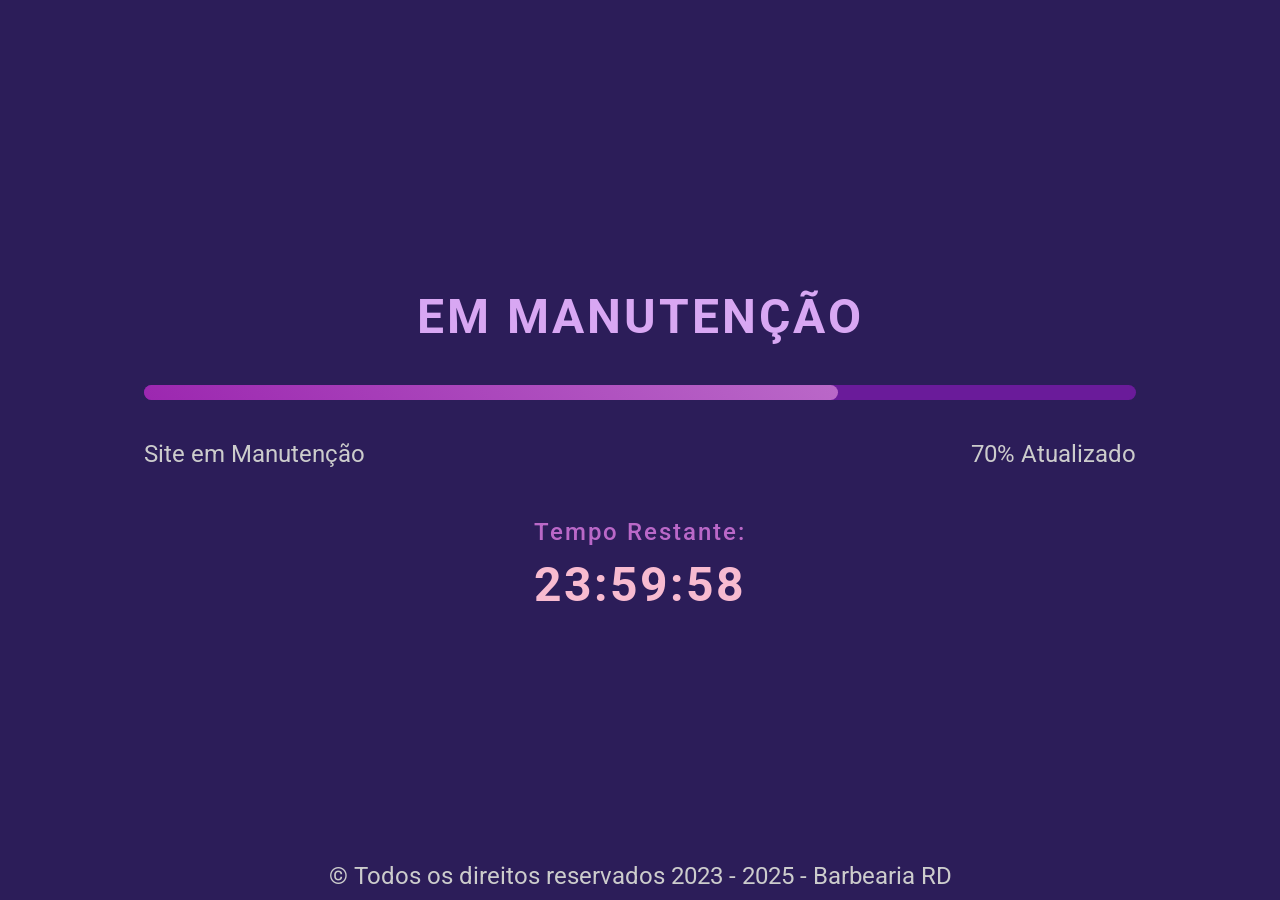
<file: index.html>
<!DOCTYPE html>
<html lang="pt-br">
<head>
    <meta charset="UTF-8">
    <meta name="viewport" content="width=device-width, initial-scale=1.0">
    <meta http-equiv="X-UA-Compatible" content="ie=edge">
    <title>Site em Manutenção</title>
    <link href="https://fonts.googleapis.com/css2?family=Roboto:wght@400;700&display=swap" rel="stylesheet">
    <link rel="stylesheet" href="index.css">
</head>
<body>

    <!-- Seção de Manutenção -->
    <div class="maintenance">
        <h1>Em Manutenção</h1>
        <div class="progress-bar">
            <div id="progress" class="progress"></div>
        </div>
        <!-- Informações sobre o progresso -->
        <div class="maintenance-info">
            <p class="site-status">Site em Manutenção</p>
            <p id="progress-status" class="progress-status">70% Atualizado</p>
        </div>

        <!-- Cronômetro de Manutenção -->
        <div class="countdown">
            <p class="countdown-title">Tempo Restante:</p>
            <div id="countdown-timer" class="countdown-timer">00:00:00</div>
        </div>
    </div>

    <!-- Rodapé -->
    <footer>
        <p>&copy; Todos os direitos reservados 2023 - 2025 - Barbearia RD</p>
    </footer>

    <!-- JavaScript para o cronômetro e sincronização com a barra de progresso -->
    <script>
        let maintenanceEndDate = localStorage.getItem('maintenanceEndDate');

        if (!maintenanceEndDate) {
            maintenanceEndDate = new Date(new Date().getTime() + 3 * 24 * 60 * 60 * 1000); // 3 dias
            localStorage.setItem('maintenanceEndDate', maintenanceEndDate);
        } else {
            maintenanceEndDate = new Date(maintenanceEndDate);
        }

        const totalDuration = 3 * 24 * 60 * 60 * 1000;

        function updateCountdown() {
            const now = new Date();
            const remainingTime = maintenanceEndDate - now;

            if (remainingTime <= 0) {
                document.getElementById("countdown-timer").innerHTML = "Manutenção Concluída!";
                clearInterval(countdownInterval);
                document.getElementById("progress-status").innerHTML = "100% Atualizado";
                document.getElementById("progress").style.width = "100%";
                return;
            }

            const hours = Math.floor((remainingTime / (1000 * 60 * 60)) % 24);
            const minutes = Math.floor((remainingTime / (1000 * 60)) % 60);
            const seconds = Math.floor((remainingTime / 1000) % 60);

            document.getElementById("countdown-timer").innerHTML =
                String(hours).padStart(2, "0") + ":" +
                String(minutes).padStart(2, "0") + ":" +
                String(seconds).padStart(2, "0");

            const percentage = (remainingTime / totalDuration) * 70;
            document.getElementById("progress").style.width = `${percentage}%`;
            document.getElementById("progress-status").innerHTML = `${Math.round(percentage)}% Atualizado`;
        }

        const countdownInterval = setInterval(updateCountdown, 1000);
    </script>
</body>
</html>
</file>
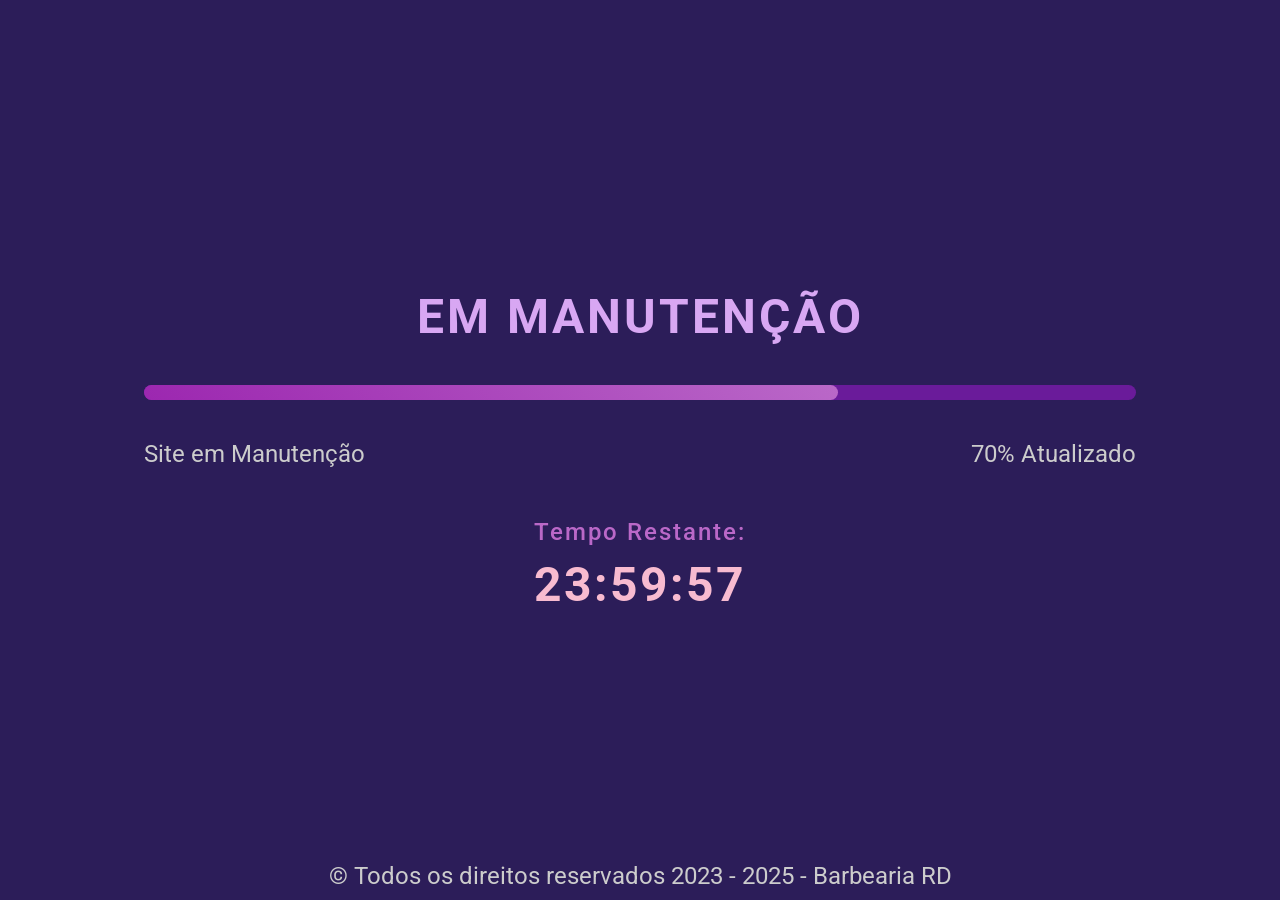
<file: painel.html>
<!DOCTYPE html>
<html lang="pt-br">
<head>
    <meta charset="UTF-8">
    <meta name="viewport" content="width=device-width, initial-scale=1.0">
    <meta http-equiv="X-UA-Compatible" content="ie=edge">
    <title>Site em Manutenção</title>
    <link href="https://fonts.googleapis.com/css2?family=Roboto:wght@400;700&display=swap" rel="stylesheet">
    <link rel="stylesheet" href="painel.css">
</head>
<body>

    <!-- Seção de Manutenção -->
    <div class="maintenance">
        <h1>Em Manutenção</h1>
        <div class="progress-bar">
            <div id="progress" class="progress"></div>
        </div>
        <!-- Informações sobre o progresso -->
        <div class="maintenance-info">
            <p class="site-status">Site em Manutenção</p>
            <p id="progress-status" class="progress-status">70% Atualizado</p>
        </div>

        <!-- Cronômetro de Manutenção -->
        <div class="countdown">
            <p class="countdown-title">Tempo Restante:</p>
            <div id="countdown-timer" class="countdown-timer">00:00:00</div>
        </div>
    </div>

    <!-- Rodapé -->
    <footer>
        <p>&copy; Todos os direitos reservados 2023 - 2025 - Barbearia RD</p>
    </footer>

    <!-- JavaScript para o cronômetro e sincronização com a barra de progresso -->
    <script>
        let maintenanceEndDate = localStorage.getItem('maintenanceEndDate');

        if (!maintenanceEndDate) {
            maintenanceEndDate = new Date(new Date().getTime() + 3 * 24 * 60 * 60 * 1000); // 3 dias
            localStorage.setItem('maintenanceEndDate', maintenanceEndDate);
        } else {
            maintenanceEndDate = new Date(maintenanceEndDate);
        }

        const totalDuration = 3 * 24 * 60 * 60 * 1000;

        function updateCountdown() {
            const now = new Date();
            const remainingTime = maintenanceEndDate - now;

            if (remainingTime <= 0) {
                document.getElementById("countdown-timer").innerHTML = "Manutenção Concluída!";
                clearInterval(countdownInterval);
                document.getElementById("progress-status").innerHTML = "100% Atualizado";
                document.getElementById("progress").style.width = "100%";
                return;
            }

            const hours = Math.floor((remainingTime / (1000 * 60 * 60)) % 24);
            const minutes = Math.floor((remainingTime / (1000 * 60)) % 60);
            const seconds = Math.floor((remainingTime / 1000) % 60);

            document.getElementById("countdown-timer").innerHTML =
                String(hours).padStart(2, "0") + ":" +
                String(minutes).padStart(2, "0") + ":" +
                String(seconds).padStart(2, "0");

            const percentage = (remainingTime / totalDuration) * 70;
            document.getElementById("progress").style.width = `${percentage}%`;
            document.getElementById("progress-status").innerHTML = `${Math.round(percentage)}% Atualizado`;
        }

        const countdownInterval = setInterval(updateCountdown, 1000);
    </script>
</body>
</html>
</file>
<file: index.css>
/* Resetando margens e padding para uma base limpa */
* {
    margin: 0;
    padding: 0;
    box-sizing: border-box;
}

/* Fonte global e fundo */
body {
    font-family: 'Roboto', sans-serif;
    background: #2c1d59; /* Roxo escuro */
    color: #fff;
    overflow-x: hidden;
    height: 100vh;
}

/* Centralização e layout da página */
.maintenance {
    display: flex;
    flex-direction: column;
    align-items: center;
    justify-content: center;
    text-align: center;
    height: 100%;
    padding: 20px;
}

/* Título sem animação */
h1 {
    font-size: 3rem;
    font-weight: 700;
    color: #d8a7f3; /* Roxo claro */
    text-transform: uppercase;
    letter-spacing: 3px;
    margin-bottom: 20px;
}

/* Texto de status */
p {
    font-size: 1.5rem;
    color: #ccc;
    margin-top: 10px;
}

/* Barra de progresso */
.progress-bar {
    width: 80%;
    background-color: #6a1b9a; /* Roxo mais escuro */
    height: 15px;
    border-radius: 10px;
    margin: 20px 0;
    position: relative;
}

.progress {
    height: 100%;
    width: 0;
    background: linear-gradient(45deg, #9c27b0, #ba68c8); /* Gradiente de roxo */
    border-radius: 10px;
}

/* Informações de progresso */
.maintenance-info {
    display: flex;
    justify-content: space-between;
    width: 80%;
    color: #d8a7f3;
    font-size: 1.2rem;
    margin-top: 10px;
}

/* Texto do cronômetro */
.countdown {
    margin-top: 40px;
    font-size: 2rem;
    font-weight: 500;
    color: #fff;
    letter-spacing: 2px;
}

.countdown-title {
    font-size: 1.5rem;
    color: #ba68c8;
    margin-bottom: 10px;
}

/* Estilizando o cronômetro */
.countdown-timer {
    font-size: 3rem;
    font-weight: 700;
    color: #f8bbd0; /* Roxo claro quase rosado */
    letter-spacing: 2px;
}

/* Rodapé */
footer {
    position: absolute;
    bottom: 10px;
    width: 100%;
    text-align: center;
    color: #ccc;
    font-size: 0.8rem; /* Reduzido o tamanho da fonte */
}
</file>
<file: painel.css>
/* Resetando margens e padding para uma base limpa */
* {
    margin: 0;
    padding: 0;
    box-sizing: border-box;
}

/* Fonte global e fundo */
body {
    font-family: 'Roboto', sans-serif;
    background: #2c1d59; /* Roxo escuro */
    color: #fff;
    overflow-x: hidden;
    height: 100vh;
}

/* Centralização e layout da página */
.maintenance {
    display: flex;
    flex-direction: column;
    align-items: center;
    justify-content: center;
    text-align: center;
    height: 100%;
    padding: 20px;
}

/* Título sem animação */
h1 {
    font-size: 3rem;
    font-weight: 700;
    color: #d8a7f3; /* Roxo claro */
    text-transform: uppercase;
    letter-spacing: 3px;
    margin-bottom: 20px;
}

/* Texto de status */
p {
    font-size: 1.5rem;
    color: #ccc;
    margin-top: 10px;
}

/* Barra de progresso */
.progress-bar {
    width: 80%;
    background-color: #6a1b9a; /* Roxo mais escuro */
    height: 15px;
    border-radius: 10px;
    margin: 20px 0;
    position: relative;
}

.progress {
    height: 100%;
    width: 0;
    background: linear-gradient(45deg, #9c27b0, #ba68c8); /* Gradiente de roxo */
    border-radius: 10px;
}

/* Informações de progresso */
.maintenance-info {
    display: flex;
    justify-content: space-between;
    width: 80%;
    color: #d8a7f3;
    font-size: 1.2rem;
    margin-top: 10px;
}

/* Texto do cronômetro */
.countdown {
    margin-top: 40px;
    font-size: 2rem;
    font-weight: 500;
    color: #fff;
    letter-spacing: 2px;
}

.countdown-title {
    font-size: 1.5rem;
    color: #ba68c8;
    margin-bottom: 10px;
}

/* Estilizando o cronômetro */
.countdown-timer {
    font-size: 3rem;
    font-weight: 700;
    color: #f8bbd0; /* Roxo claro quase rosado */
    letter-spacing: 2px;
}

/* Rodapé */
footer {
    position: absolute;
    bottom: 10px;
    width: 100%;
    text-align: center;
    color: #ccc;
    font-size: 0.8rem; /* Reduzido o tamanho da fonte */
}
</file>
